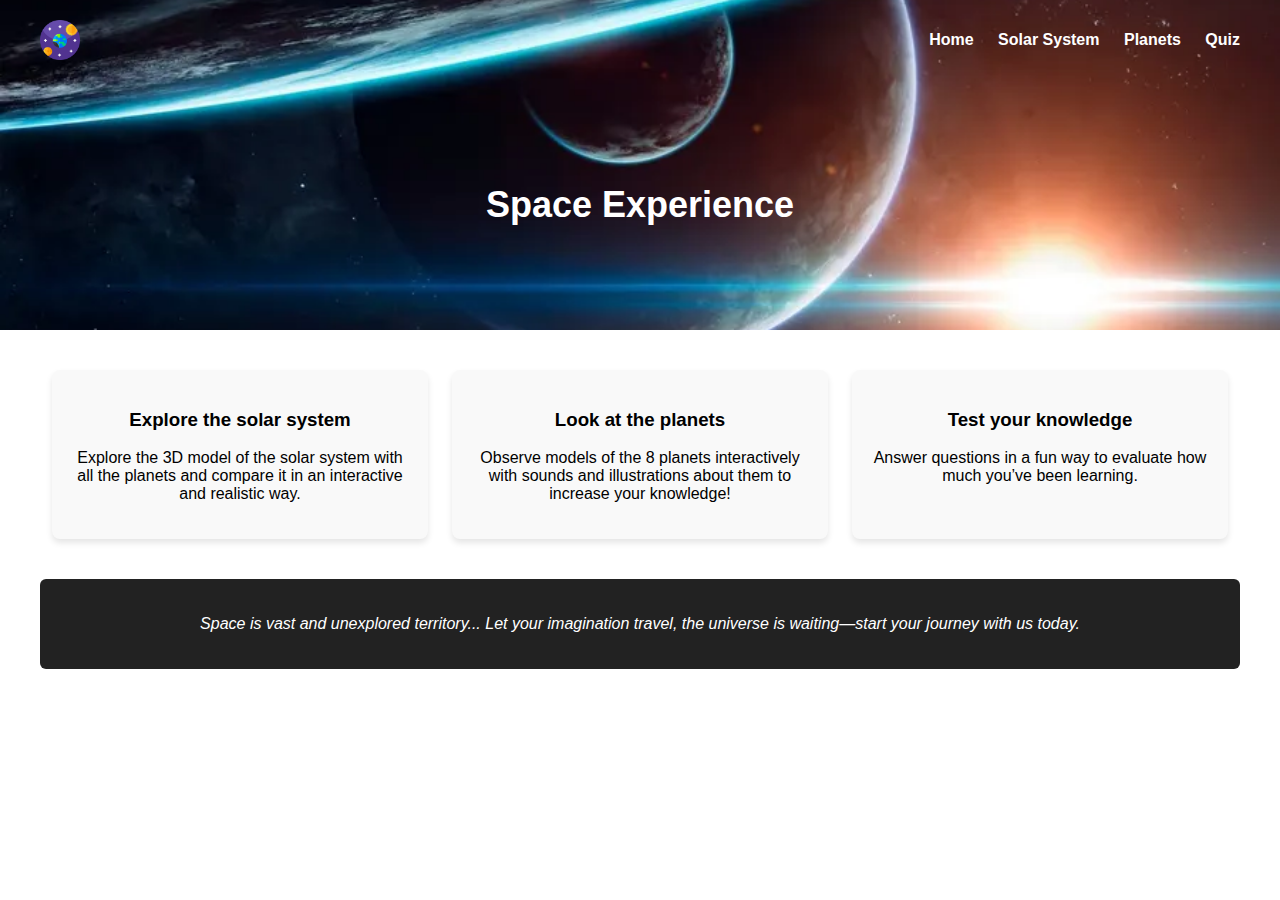
<file: index.html>
<!DOCTYPE html>
<html lang="en">

<head>
  <meta charset="UTF-8" />
  <meta name="viewport" content="width=device-width, initial-scale=1.0" />
  <title>Space Experience</title>
  <link rel="stylesheet" href="./css/styles.css" />
</head>

<body>

  <div class="hero-wrapper">
    <header>
      <div class="logo">
        <img src="./planet-icon.png" alt="Space Icon" />
      </div>
      <nav>
        <a href="./index.html">Home</a>
        <a href="./hmtl/solarSystem.html">Solar System</a>
        <a href="./hmtl/planets.html">Planets</a>
        <a href="./hmtl/quiz.html">Quiz</a>
      </nav>
    </header>

    <section class="hero">
      <h1>Space Experience</h1>
    </section>
  </div>

  <main class="content">
    <section class="cards">
      <div class="card">
        <h3>Explore the solar system</h3>
        <p>Explore the 3D model of the solar system with all the planets and compare it in an interactive and realistic
          way.</p>
      </div>
      <div class="card">
        <h3>Look at the planets</h3>
        <p>Observe models of the 8 planets interactively with sounds and illustrations about them to increase your
          knowledge!</p>
      </div>
      <div class="card">
        <h3>Test your knowledge</h3>
        <p>Answer questions in a fun way to evaluate how much you’ve been learning.</p>
      </div>
    </section>

    <section class="intro">
      <p><em>Space is vast and unexplored territory... Let your imagination travel, the universe is waiting—start your
          journey with us today.</em></p>
    </section>
  </main>

</body>

</html>
</file>
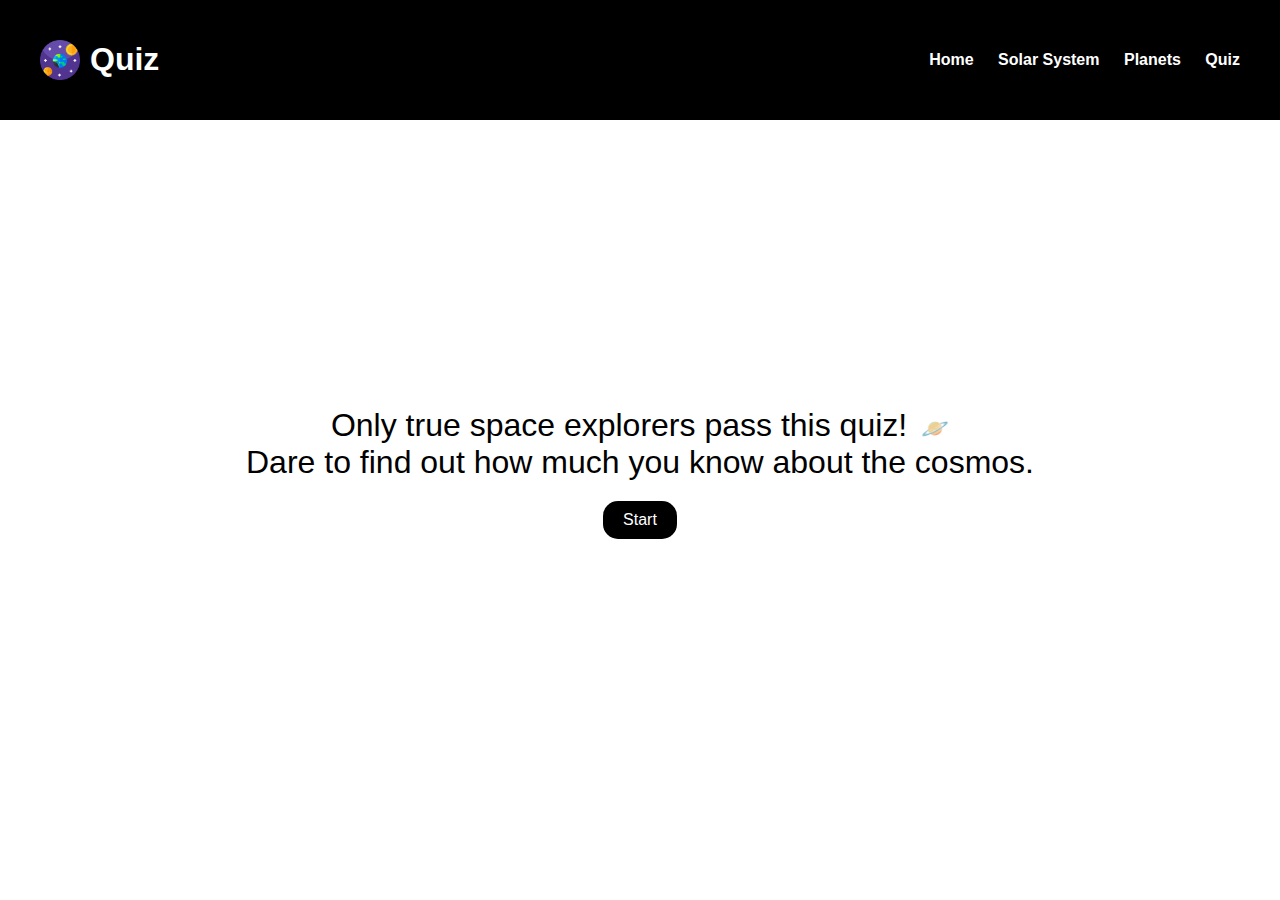
<file: hmtl/quiz.html>
<!DOCTYPE html>
<html lang="en">

<head>
    <meta charset="UTF-8" />
    <meta name="viewport" content="width=device-width, initial-scale=1.0" />
    <title>Quiz</title>
    <link rel="stylesheet" href="../css/styles.css" />
</head>

<body>

    <div class="hero-wrapper-2">
        <header>
            <div class="logo">
                <img src="../planet-icon.png" alt="Space Icon" />
                <h1 class="title-header">Quiz</h1>
            </div>
            <nav>
                <a href="../index.html">Home</a>
                <a href="./solarSystem.html">Solar System</a>
                <a href="./planets.html">Planets</a>
                <a href="./quiz.html">Quiz</a>
            </nav>
        </header>

        <div class="quiz-start-container">
            <p class="quiz-intro">
                Only true space explorers pass this quiz! <span class="icon">🪐</span><br />
                Dare to find out how much you know about the cosmos.
            </p>
            <button id="startQuizBtn">Start</button>
        </div>
    </div>

    <script src="../js/quizStart.js"></script>
</body>

</html>
</file>
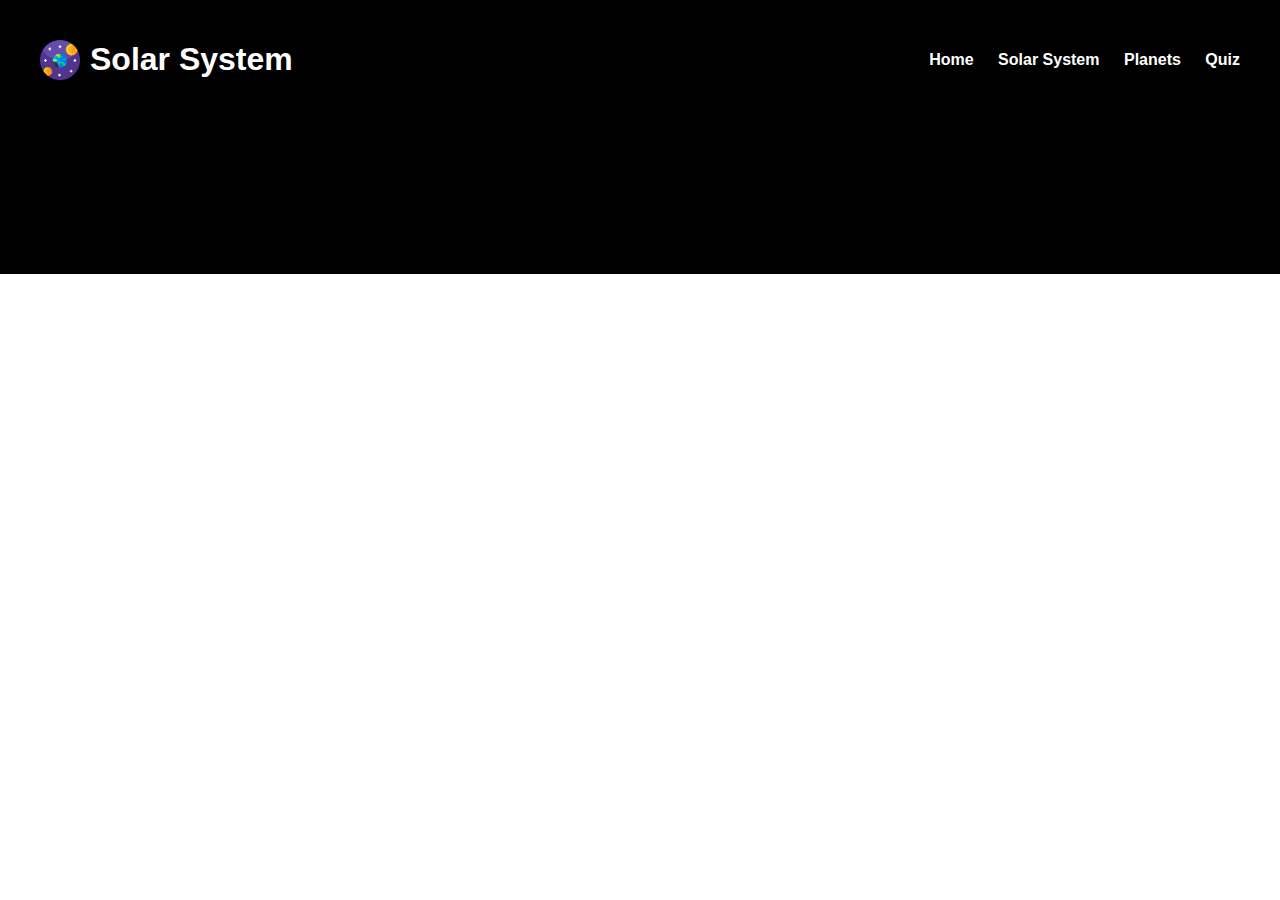
<file: hmtl/solarSystem.html>
<!DOCTYPE html>
<html lang="en">

<head>
    <meta charset="UTF-8" />
    <meta name="viewport" content="width=device-width, initial-scale=1.0" />
    <title>Solar System Model</title>
    <link rel="stylesheet" href="../css/styles.css" />
</head>

<body>

    <div class="hero-wrapper-2">
        <header>
            <div class="logo">
                <img src="../planet-icon.png" alt="Space Icon" />
                <h1 class="title-header">Solar System</h1>
            </div>
            <nav>
                <a href="../index.html">Home</a>
                <a href="./solarSystem.html">Solar System</a>
                <a href="./planets.html">Planets</a>
                <a href="./quiz.html">Quiz</a>
            </nav>
        </header>
        <section id="solar-system-container">
            <canvas id="solarCanvas"></canvas>
        </section>

</body>

</html>
</file>
<file: css/styles.css>
body {
  margin: 0;
  font-family: Arial, sans-serif;
  background-color: #ffffff;
}

.hero-wrapper {
  background-image: url("../space-background.jpg");
  background-size: cover;
  background-position: center;
  color: white;
}

.hero-wrapper-2 {
  background-color: black;
  background-size: cover;
  background-position: center;
  color: black;
}

.title-header {
  color: white;
}

header {
  display: flex;
  justify-content: space-between;
  align-items: center;
  padding: 20px 40px;
}

.logo {
  display: flex;
  align-items: center;
}

.logo img {
  width: 40px;
  height: 40px;
  margin-right: 10px;
}

nav a {
  margin-left: 20px;
  color: white;
  text-decoration: none;
  font-weight: bold;
}

.hero {
  height: 250px;
  display: flex;
  align-items: center;
  justify-content: center;
}

.hero h1 {
  font-size: 36px;
}

.content {
  padding: 40px;
}

.cards {
  display: flex;
  justify-content: space-around;
  margin-bottom: 40px;
}

.card {
  background-color: #f9f9f9;
  border-radius: 8px;
  padding: 20px;
  width: 28%;
  box-shadow: 0 4px 6px rgba(0, 0, 0, 0.1);
  text-align: center;
}

.intro {
  text-align: center;
  background-color: #222;
  color: white;
  padding: 20px;
  border-radius: 6px;
}

/* quiz */

.quiz-start-container {
  display: flex;
  flex-direction: column;
  align-items: center;
  justify-content: center;
  text-align: center;
  height: 75vh;
  background-color: white;
  font-family: "Arial", sans-serif;
}

.quiz-intro {
  font-size: 1.2rem;
  margin-bottom: 20px;
  font-family: "Arial", sans-serif;
  font-size: 200%;
  color: #000;
}

.icon {
  font-size: 1.4rem;
  margin-left: 5px;
}

#startQuizBtn {
  padding: 10px 20px;
  background-color: black;
  color: white;
  font-size: 1rem;
  border: none;
  border-radius: 15px;
  cursor: pointer;
  transition: background-color 0.3s;
}

#startQuizBtn:hover {
  background-color: #444;
}

/* quiz questions */

.quiz-body {
  background-color: white;
  color: black;
  font-family: "Arial", sans-serif;
  padding: 2rem;
}

.quiz-container {
  max-width: 600px;
  margin: auto;
}

.quiz-container h2 {
  margin-bottom: 1rem;
}

.quiz-container ul {
  list-style: none;
  padding: 0;
}

.quiz-container li {
  margin-bottom: 0.5rem;
}

.quiz-controls button {
  margin-right: 1rem;
  padding: 0.5rem 1rem;
  background-color: #222;
  color: white;
  border: none;
  border-radius: 5px;
  cursor: pointer;
}

.quiz-controls button:hover {
  background-color: #444;
}

#result-container h3 {
  margin-top: 2rem;
}

/* Planets */ 

#planets-container {
  padding: 2rem;
  display: flex;
  flex-direction: column;
  gap: 3rem;
  background-color: white;
}

.planet-card {
  display: grid;
  grid-template-columns: 1fr 1fr;
  gap: 2rem;
  align-items: center;
  background-color: #f0f0f0;
  padding: 2rem;
  border-radius: 20px;
}

.planet-model {
  width: 300px;
  height: 300px;
}

.planet-info {
  position: relative;
}

.planet-info h2 {
  margin-top: 0;
}

.planet-info p {
  max-height: 150px;
  overflow-y: auto;
}

.sound-toggle {
  position: absolute;
  top: 0;
  right: 0;
  font-size: 1.5rem;
  cursor: pointer;
}
</file>
